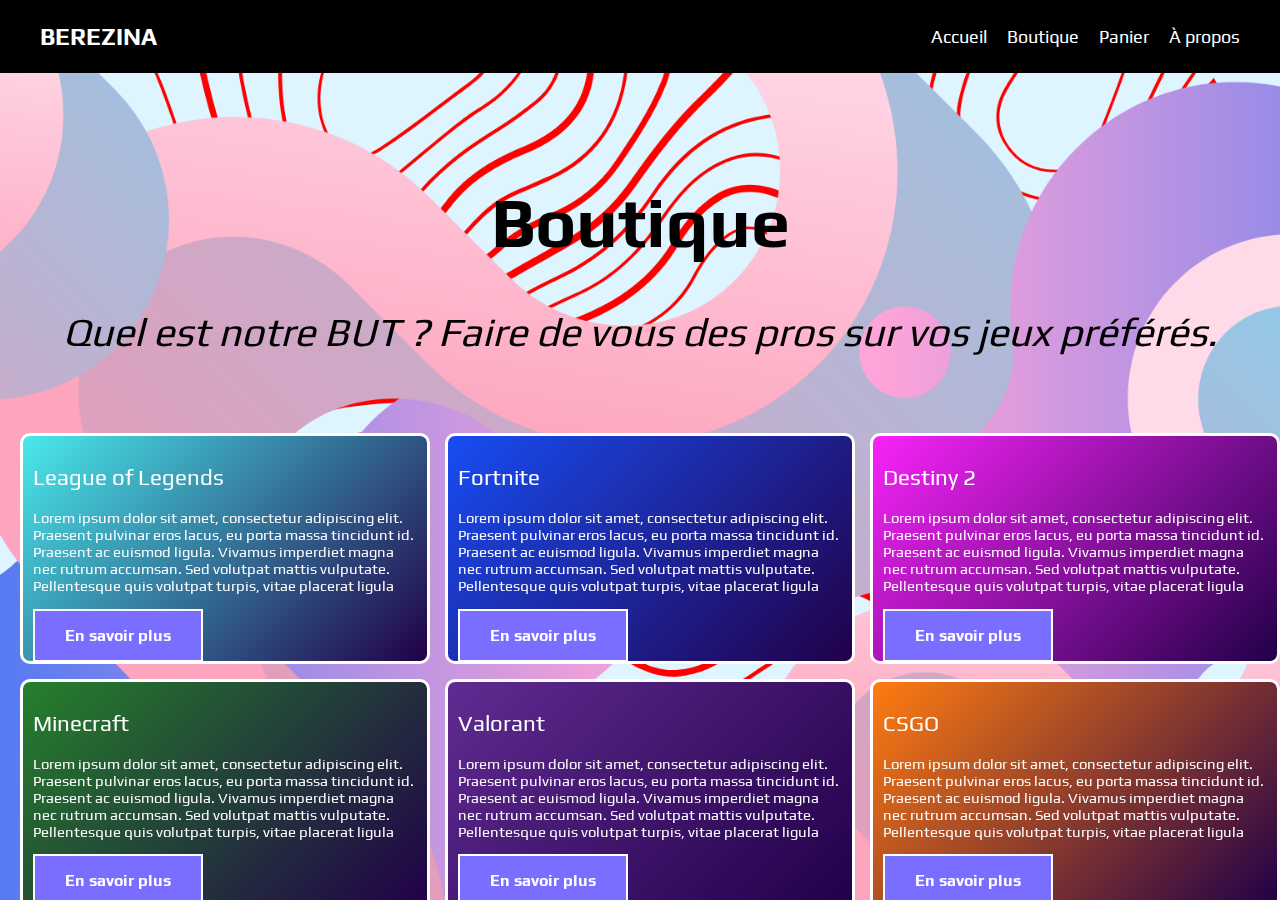
<file: boutique.html>
<!DOCTYPE html>
<html lang="fr">
<head>
    <meta charset="UTF-8">
    <meta name="viewport" content="width=device-width, initial-scale=1.0">
    <link rel="stylesheet" href="styles.css">
    
    <link rel="preconnect" href="https://fonts.googleapis.com">
    <link rel="preconnect" href="https://fonts.gstatic.com" crossorigin>
    <link href="https://fonts.googleapis.com/css2?family=Play:wght@400;700&display=swap" rel="stylesheet">
    <link href="PopUp.js" rel="script">
    <title>Boutique</title>
    
    <div id="Effet"></div>
    <header>
        <div class="header-style">
            <a href="index.html" class="logo">BEREZINA</a>
            <nav>
                <ul class="nav-bar">
                    <li><a href="index.html">Accueil</a></li>
                    <li><a href="boutique.html">Boutique</a></li>
                    <li><a href="panier.html">Panier</a></li>
                    <li><a href="propos.html">À propos</a></li>
                </ul>
            </nav>
        </div>
    </header>
</head> 
<body>
<!-- Contenu PopUp -->
    <div id="LeagueOfLegendsPopUp">
        <h1>La Formation League Of Legend</h1>
        <p>
            Plongez dans l’univers stratégique de League of Legends avec notre programme de coaching avancé. 
            Nos sessions vous apprendront à maîtriser chaque rôle, à affiner votre macro et micro gameplay, 
            ainsi qu’à développer des synergies d’équipe efficaces. Nous vous guiderons également sur la gestion des objectifs, 
            le contrôle de la carte et les décisions en late game, pour que vous puissiez grimper les rangs et devenir un joueur 
            incontournable.
        </p>
        <p style="font-style: italic;">Nom du maitre de jeu : M.Thomas Millon</p>
        <p style="font-style: italic;">Prix : 59.99€</p>
        <button class="BouttonBoutique">Ajouter au panier</button><br><br>
        <button class="BouttonBoutique" id="ClosePopupLeagueOfLegends">Fermer</button>
    </div>

    <div id="FortnitePopUp">
        <h1>La Formation Fortnite</h1>
        <p>
            Devenez un expert de Fortnite grâce à nos sessions de coaching qui couvrent toutes les facettes du jeu, 
            des bases de la construction rapide à la gestion des ressources et des rotations optimales. 
            Apprenez à anticiper vos adversaires, à tirer parti de l’environnement et à maîtriser l’art du combat dans un jeu où chaque seconde compte. 
            Que vous soyez débutant ou à la recherche d’un perfectionnement, 
            nous vous aiderons à atteindre le sommet de vos performances pour décrocher des victoires en Battle Royale.
        </p>
        <p style="font-style: italic;">Nom du maitre de jeu : M.Kevin Moulin</p>
        <p style="font-style: italic;">Prix : 9.99€</p>
        <button class="BouttonBoutique">Ajouter au panier</button><br><br>
        <button class="BouttonBoutique" id="ClosePopupFortnite">Fermer</button>
    </div>

    <div id="Destiny2PopUp">
        <h1>La Formation Destiny 2</h1>
        <p>
            Rejoignez notre programme de coaching pour Destiny 2 et améliorez votre maîtrise des armes, 
            des pouvoirs et des sous-classes pour devenir un Gardien redoutable. 
            Nous vous accompagnerons dans la compréhension des mécaniques des raids, 
            des Nightfalls et des activités PvP comme l'Épreuve. 
            Que vous souhaitiez optimiser votre build, perfectionner vos compétences en équipe ou conquérir les raids les plus difficiles, 
            notre coaching vous donnera tous les outils pour exceller dans l’univers de Destiny.
        </p>
        <p style="font-style: italic;">Nom du maitre de jeu : M.Yvan Tos</p>
        <p style="font-style: italic;">Prix : 17.99€</p>
        <button class="BouttonBoutique">Ajouter au panier</button><br><br>
        <button class="BouttonBoutique" id="ClosePopupDestiny2">Fermer</button>
    </div>

    <div id="MinecraftPopUp">
        <h1>La Formation Minecraft</h1>
        <p>
            Plongez dans l’univers du combat compétitif de Minecraft avec notre programme de coaching spécialisé en PvP. 
            Apprenez à maîtriser l’art des duels, à gérer efficacement votre équipement, et à optimiser vos attaques et défenses. 
            Nos coachs vous enseigneront des techniques avancées de combat, telles que le timing des coups, l’esquive et l’utilisation stratégique des potions et enchantements. 
            Que ce soit en arène, en factions ou en UHC, vous apprendrez à dominer vos adversaires et à perfectionner vos réflexes pour devenir un combattant redoutable.
        </p>
        <p style="font-style: italic;">Nom du maitre de jeu : M.Alan Wake</p>
        <p style="font-style: italic;">Prix : 39.99€</p>
        <button class="BouttonBoutique">Ajouter au panier</button><br><br>
        <button class="BouttonBoutique" id="ClosePopupMinecraft">Fermer</button>
    </div>

    <div id="ValorantPopUp">
        <h1>La Formation Valorant</h1>
        <p>
            Progressez rapidement dans Valorant en améliorant votre précision de tir, 
            vos stratégies d’équipe et votre gestion des capacités uniques de chaque agent. 
            Nos coachs vous guideront dans la lecture des situations de jeu, 
            l’adaptation de vos tactiques en fonction de l’ennemi, 
            ainsi que la communication efficace avec votre équipe. 
            Que vous soyez un débutant cherchant à comprendre les bases du jeu ou un joueur expérimenté visant les rangs les plus élevés, 
            notre coaching vous aidera à atteindre vos objectifs.
        </p>
        <p style="font-style: italic;">Nom du maitre de jeu : Pas de nom (Pseudo : POKO)</p>
        <p style="font-style: italic;">Prix : 109.99€</p>
        <button class="BouttonBoutique">Ajouter au panier</button><br><br>
        <button class="BouttonBoutique" id="ClosePopupValorant">Fermer</button>
    </div>

    <div id="CSGOPopUp">
        <h1>La Formation CSGO</h1>
        <p>
            Dominez le terrain avec notre coaching personnalisé sur Counter-Strike: Global Offensive 2. 
            Apprenez à maîtriser l’économie du jeu, à gérer vos positions défensives et offensives, 
            et à utiliser chaque arme à son plein potentiel. 
            Nos sessions vous aideront à perfectionner vos stratégies d’équipe, 
            à anticiper les mouvements ennemis et à prendre des décisions tactiques rapides qui feront de vous un leader sur le champ de bataille. 
            Optimisez vos capacités et préparez-vous à gravir les échelons du classement compétitif.
        </p>
        <p style="font-style: italic;">Nom du maitre de jeu : M.Mike Upsid</p>
        <p style="font-style: italic;">Prix : 4.99€</p>
        <button class="BouttonBoutique">Ajouter au panier</button><br><br>
        <button class="BouttonBoutique" id="ClosePopupCSGO">Fermer</button>
    </div>

    <div id="RocketLeaguePopUp">
        <h1>La Formation Rocket League</h1>
        <p>
            Prenez le contrôle total de votre voiture et perfectionnez votre style de jeu dans Rocket League avec nos séances de coaching spécialisées. 
            Nous vous enseignerons les techniques avancées de dribble, les passes aériennes, le positionnement défensif et offensif ainsi que la coordination avec vos coéquipiers pour marquer des buts décisifs. 
            Que vous jouiez en solo ou en équipe, notre coaching vous permettra de maîtriser l’aspect technique et stratégique du jeu afin de dominer vos adversaires dans l’arène.
        </p>
        <p style="font-style: italic;">Nom du maitre de jeu : M.Domi Jidam</p>
        <p style="font-style: italic;">Prix : 1.99€</p>
        <button class="BouttonBoutique">Ajouter au panier</button><br><br>
        <button class="BouttonBoutique" id="ClosePopupRocketLeague">Fermer</button>
    </div>

<!-- Contenu Site -->
    <div id="BackGround"><br><br><br><br><br><br>
        <div id="BoutiqueMain">
            <h1 id="TitreBoutique">Boutique</h1>
            <p id="SloguanBoutique"> Quel est notre BUT ? Faire de vous des pros sur vos jeux préférés. </p><br><br>
            <div class="Formations">
                <div class="Articles" id="LeagueOfLegends">
                    <h2>League of Legends</h2>
                    <p>
                        Lorem ipsum dolor sit amet, consectetur adipiscing elit. 
                        Praesent pulvinar eros lacus, eu porta massa tincidunt id. 
                        Praesent ac euismod ligula. 
                        Vivamus imperdiet magna nec rutrum accumsan. 
                        Sed volutpat mattis vulputate. 
                        Pellentesque quis volutpat turpis, vitae placerat ligula
                    </p>   
                    <button class="BouttonBoutique" id="OpenPopupLeagueOfLegends">En savoir plus</button>
                </div>
                <div class="Articles" id="Fortnite">
                    <h2>Fortnite</h2>
                    <p>
                        Lorem ipsum dolor sit amet, consectetur adipiscing elit. 
                        Praesent pulvinar eros lacus, eu porta massa tincidunt id. 
                        Praesent ac euismod ligula. 
                        Vivamus imperdiet magna nec rutrum accumsan. 
                        Sed volutpat mattis vulputate. 
                        Pellentesque quis volutpat turpis, vitae placerat ligula
                    </p>
                    <button class="BouttonBoutique" id="OpenPopupFortnite">En savoir plus</button>
                </div>
                <div class="Articles" id="Destiny2">
                    <h2>Destiny 2</h2>
                    <p>
                        Lorem ipsum dolor sit amet, consectetur adipiscing elit. 
                        Praesent pulvinar eros lacus, eu porta massa tincidunt id. 
                        Praesent ac euismod ligula. 
                        Vivamus imperdiet magna nec rutrum accumsan. 
                        Sed volutpat mattis vulputate. 
                        Pellentesque quis volutpat turpis, vitae placerat ligula
                    </p>
                    <button class="BouttonBoutique" id="OpenPopupDestiny2">En savoir plus</button>
                </div>

                <div class="Articles" id="Minecraft">
                    <h2>Minecraft</h2>
                    <p>
                        Lorem ipsum dolor sit amet, consectetur adipiscing elit. 
                        Praesent pulvinar eros lacus, eu porta massa tincidunt id. 
                        Praesent ac euismod ligula. 
                        Vivamus imperdiet magna nec rutrum accumsan. 
                        Sed volutpat mattis vulputate. 
                        Pellentesque quis volutpat turpis, vitae placerat ligula
                    </p>
                    <button class="BouttonBoutique" id="OpenPopupMinecraft">En savoir plus</button>
                </div>
                
                <div class="Articles" id="Valorant">
                    <h2>Valorant</h2>
                    <p>
                        Lorem ipsum dolor sit amet, consectetur adipiscing elit. 
                        Praesent pulvinar eros lacus, eu porta massa tincidunt id. 
                        Praesent ac euismod ligula. 
                        Vivamus imperdiet magna nec rutrum accumsan. 
                        Sed volutpat mattis vulputate. 
                        Pellentesque quis volutpat turpis, vitae placerat ligula
                    </p>
                    <button class="BouttonBoutique" id="OpenPopupValorant">En savoir plus</button>
                </div>

                <div class="Articles" id="CSGO">
                    <h2>CSGO</h2>
                    <p>
                        Lorem ipsum dolor sit amet, consectetur adipiscing elit.
                    Praesent pulvinar eros lacus, eu porta massa tincidunt id. 
                    Praesent ac euismod ligula. 
                    Vivamus imperdiet magna nec rutrum accumsan. 
                    Sed volutpat mattis vulputate. 
                    Pellentesque quis volutpat turpis, vitae placerat ligula
                    </p>
                    <button class="BouttonBoutique" id="OpenPopupCSGO">En savoir plus</button>
                </div>

                <div class="Articles" id="RocketLeague">
                    <h2>Rocket League</h2>
                    <p>
                        Lorem ipsum dolor sit amet, consectetur adipiscing elit. 
                        Praesent pulvinar eros lacus, eu porta massa tincidunt id. 
                        Praesent ac euismod ligula. 
                        Vivamus imperdiet magna nec rutrum accumsan. 
                        Sed volutpat mattis vulputate. 
                        Pellentesque quis volutpat turpis, vitae placerat ligula
                    </p>
                    <button class="BouttonBoutique" id="OpenPopupRocketLeague">En savoir plus</button>
                </div>
            </div>
        </div>
        <footer>
            <p style="text-align: center;">&copy; ABID--FONTAINE Lïam 2024 - Tous droits réservés</p>
        </footer>
    </div>

    <script src="PopUp.js"></script>
    
</body>
</html>
</file>
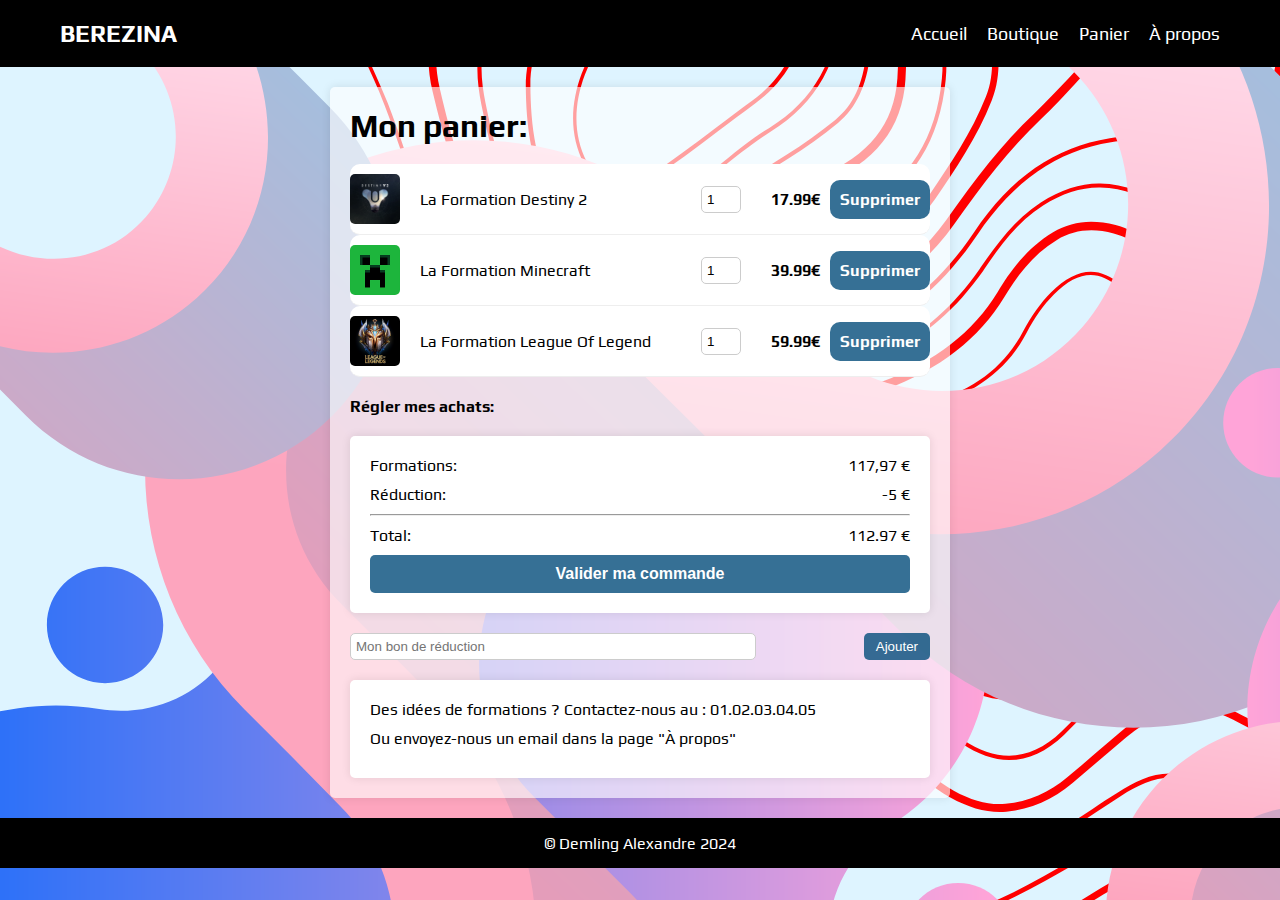
<file: panier.html>
<!DOCTYPE html>
<html lang="fr">
<head>
    <meta charset="UTF-8">
    <meta name="viewport" content="width=device-width, initial-scale=1.0">
    <link rel="stylesheet" href="panier.css">
    <link rel="preconnect" href="https://fonts.googleapis.com">
    <link rel="preconnect" href="https://fonts.gstatic.com" crossorigin>
    <link href="https://fonts.googleapis.com/css2?family=Play:wght@400;700&display=swap" rel="stylesheet">
    <title>Panier</title>
    </head>
    
    <header>
        <div class="header-style">
            <h1 class="logo">BEREZINA</h1>
            <nav>
                <ul class="nav-bar">
                    <li><a href="index.html">Accueil</a></li>
                    <li><a href="boutique.html">Boutique</a></li>
                    <li><a href="panier.html">Panier</a></li>
                    <li><a href="propos.html">À propos</a></li>
                </ul>
            </nav>
        </div>
    </header>
<body>
    <main>
        <section class="panier">
            <h1>Mon panier:</h1>

            <div class="services">
                <div class="service">
                    <div class="service-info">
                        <img src="Img/destiny2.webp" alt="destiny2">
                        <div>
                            <p>La Formation Destiny 2</p>
                            
                        </div>
                    </div>
                    <div class="service-value">
                        <input type="number" value="1" min="1">
                        <p>17.99€</p>
                        <div class="bouton ">
                            <p>Supprimer</p>
                        </div> 
                    </div>
                </div>

                <div class="service">
                    <div class="service-info">
                        <img src="Img/Minecraft-creeper-face.jpg" alt="minecraft">
                        <div>
                            <p>La Formation Minecraft</p>
                            
                        </div>
                    </div>
                    <div class="service-value">
                        <input type="number" value="1" min="1">
                        <p>39.99€</p>
                        <div class="bouton ">
                            <p>Supprimer</p>
                    </div>
                </div>
                </div>

                <div class="service">
                    <div class="service-info">
                        <img src="Img/league.jpg" alt="League of legend">
                        <div>
                            <p>La Formation League Of Legend</p>
                            
                        </div>
                    </div>
                    <div class="service-value">
                        <input type="number" value="1" min="1">
                        <p>59.99€</p>
                    
                    <div class="bouton ">
                        <p>Supprimer</p>
                    </div>
                </div>
                </div>
            </div>

            <div class="regler-achat">
                <a href="#">Régler mes achats:</a>
            </div>

            <div class="le-total">
                <div class="vrai-total">
                    <p>Formations: <span>117,97 €</span></p>
                    <p>Réduction: <span>-5 €</span></p>
                    <hr>
                    <p>Total: <span>112.97 €</span></p>
                    <button>Valider ma commande</button>
                </div>
                <div class="reduc-code">
                    <input type="text" placeholder="Mon bon de réduction">
                    <button>Ajouter</button>
                </div>
                <div class="idee-section">
                    <p>Des idées de formations ? Contactez-nous au : 01.02.03.04.05</p>
                    <p> Ou envoyez-nous un email dans la page "À propos"</p>
                </div>
            </div>  
        </section>
    </main>

</body>
<footer>
    <p style="text-align: center;">&copy; Demling Alexandre 2024 </p>
</footer>
</html>
</file>
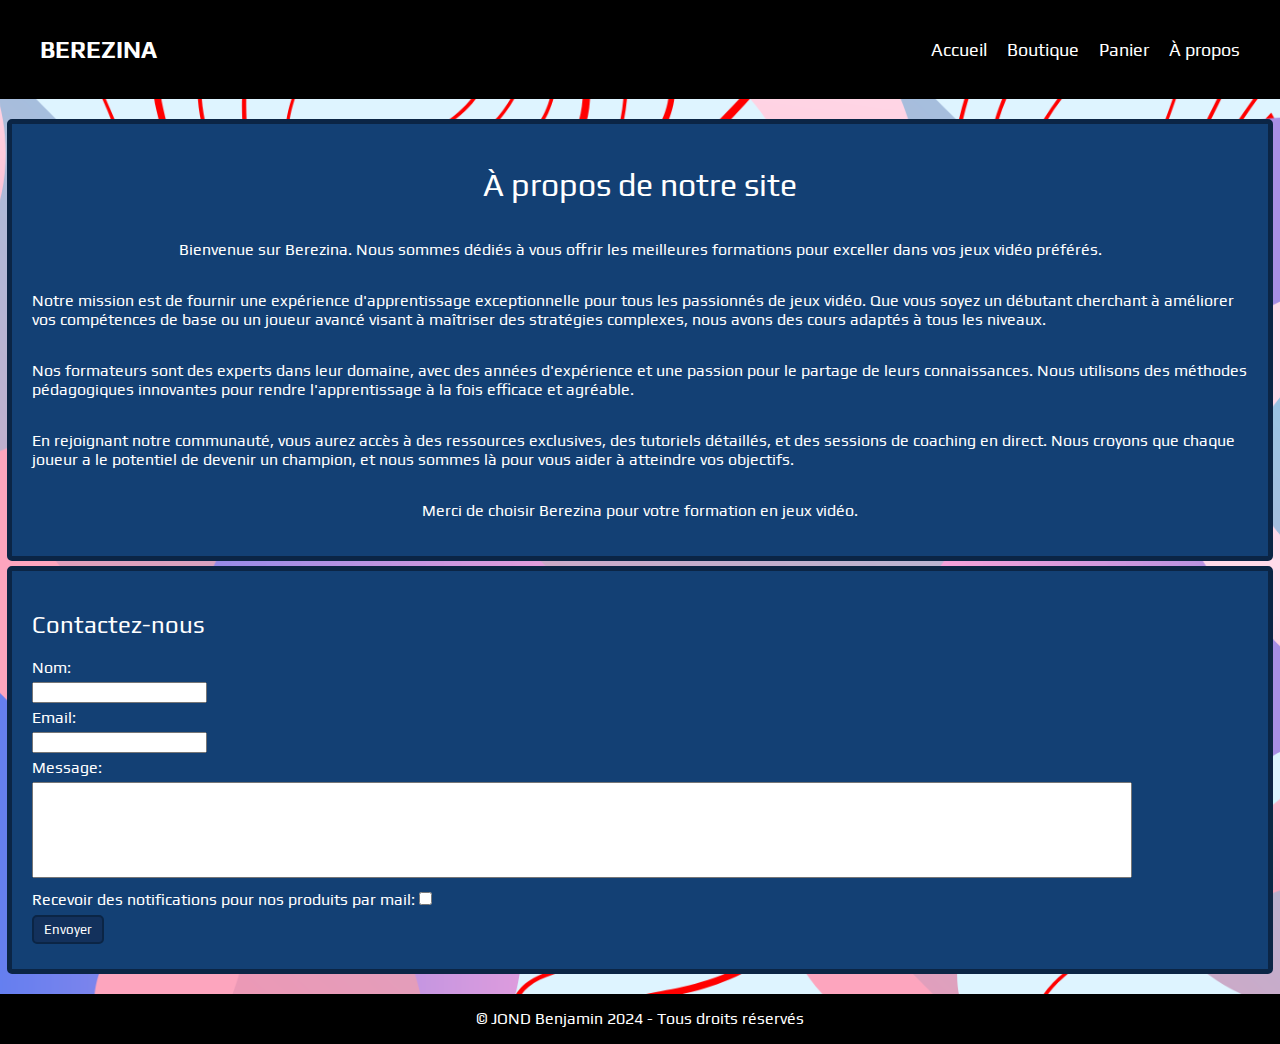
<file: propos.html>
<!DOCTYPE html>
<html lang="en">
<head>
    <meta charset="UTF-8">
    <meta name="viewport" content="width=device-width, initial-scale=1.0">
    <link rel="stylesheet" href="styles.css">
    <link rel="stylesheet" href="apropos.css">
    <link rel="preconnect" href="https://fonts.googleapis.com">
    <link rel="preconnect" href="https://fonts.gstatic.com" crossorigin>
    <link href="https://fonts.googleapis.com/css2?family=Play:wght@400;700&display=swap" rel="stylesheet">
    <title>À propos</title>
</head>

<body>
    <header>
    <div class="header-style">
        <h1 class="logo">BEREZINA</h1>
        <nav>
            <ul class="navbar">
                <li><a href="index.html">Accueil</a></li>
                <li><a href="boutique.html">Boutique</a></li>
                <li><a href="panier.html">Panier</a></li>
                <li><a href="propos.html">À propos</a></li>
            </ul>
        </nav>
    </div>
    </header>

<body>
    <section class=contenu id="about">
        <h1>À propos de notre site</h1>
        <p>Bienvenue sur Berezina. Nous sommes dédiés à vous offrir les meilleures formations pour exceller dans vos jeux vidéo préférés.</p>
        <p>Notre mission est de fournir une expérience d'apprentissage exceptionnelle pour tous les passionnés de jeux vidéo. Que vous soyez un débutant cherchant à améliorer vos compétences de base ou un joueur avancé visant à maîtriser des stratégies complexes, nous avons des cours adaptés à tous les niveaux.</p>
        <p>Nos formateurs sont des experts dans leur domaine, avec des années d'expérience et une passion pour le partage de leurs connaissances. Nous utilisons des méthodes pédagogiques innovantes pour rendre l'apprentissage à la fois efficace et agréable.</p>
        <p>En rejoignant notre communauté, vous aurez accès à des ressources exclusives, des tutoriels détaillés, et des sessions de coaching en direct. Nous croyons que chaque joueur a le potentiel de devenir un champion, et nous sommes là pour vous aider à atteindre vos objectifs.</p>
        <p>Merci de choisir Berezina pour votre formation en jeux vidéo.</p>
    </section>

    <section id="contact">
        <h2>Contactez-nous</h2>
        <form >
            <label for="name">Nom:</label>
            <br>
            <input type="text" id="name" name="name" required>
            <br>
            <label for="email">Email:</label>
            <br>
            <input type="email" id="email" name="email" required>
            <br>
            <label for="message">Message:</label>
            <br>
            <textarea id="message" name="message" rows="6" required style="resize: none; width: 90%;"></textarea>
            <br>
            <label for="notification">Recevoir des notifications pour nos produits par mail:</label>
            <input type="checkbox" id="notification" name="notification">
            <br>
            <button type="submit">Envoyer</button>
        </form>
    </section>
    <footer>
        <p style="text-align: center;">&copy; JOND Benjamin 2024 - Tous droits réservés</p>
    </footer>
</body>
</html>
</file>
<file: styles.css>
* {
    font-family: "Play", sans-serif; /* À voir */
    font-weight: 400;
    font-style: normal;
    color: white; /* À voir */
}

body{
    background-size:cover;
    margin: 0;
    padding: 0;
    box-sizing: border-box;
}

#BackGround{
    position: fixed;
    top: 0;
    left: 0;
    width: 100%;
    height: 100%;
    z-index: -1;
    background-image: url("Img/BackGroundSiteModern.png");
    background-position: center;
    background-size: cover;
    box-sizing: border-box;
    overflow: auto;
}

footer{
    background-color: #000000;
    display: flex;
    padding: 0px;
    height: 50px;
    justify-content: center;
    align-items:center;
}



header {
    z-index: 1;
    background-color: #000000;
    color: #fff;
    padding: 10px 0;
}

.header-style {
    display: flex;
    align-items: center;
    justify-content: space-between;
    max-width: 1200px;
    margin: 0 auto;
    padding: 0 20px;
}



.logo {
    text-decoration: none;
    font-size: 24px;
    font-weight: bold;
}

.nav-bar {
    list-style: none;
    display: flex;
    gap: 20px;
}

.nav-bar li {
    position: relative;
}

.nav-bar a {
    text-decoration: none;
    color: #fff;
    font-size: 18px;
    padding: 5px 0;
}

.nav-bar a:hover {
    color: #382cba;
}




#TitreBoutique{
    color:black;
    font-size:70px; 
    font-weight: 700;
}
#SloguanBoutique{
    color:black;
    font-style: italic; 
    font-weight: 500;
    font-size: 40px;
}

#BoutiqueMain{
    padding: 10px;
    margin : 10px;
    border-radius: 10px;
    display:block;
    position:static;
    text-align: center;
}

.Formations{
    gap:15px;
    display:grid;
    grid-template-columns: repeat(3, 1fr);
    justify-content:left;
    align-items: center;
    font-size: calc(0.6vw + 0.6vh + 0.2vmin);
}

.Articles{
    border: 3px solid #FFFFFF;
    background-color: #602b92; /* À voir */
    border-radius: 10px;
    text-align: left;
    padding: 10px;
    width: 30vw;
    height: 16vw;
    transition: transform 0.3s ease-in-out;
}

.Articles:hover{
    transform: scale(1.1);
    transition: transform 0.3s ease-in-out;
}


#logo{
    position:absolute;
    justify-items: center;
    align-items: center;
    height: 100px;
    width: 100px;
}

.BouttonBoutique{
    background-color:#796eff;
    border : 2px solid white;
    color : white;
    text-align: center;
    font-weight: 800;
    justify-content: center;
    font-size:16px;
    cursor:pointer;
    padding:15px 30px;
}
.BouttonBoutique:hover{
    background-color: #5e52f7;
}


#LeagueOfLegendsPopUp{
    z-index: 4;
    display: none;
    position: fixed;
    z-index: 4s;
    background: linear-gradient(180deg,#48e9eb, #210048);
    border: 2px solid #FFFFFF;
    padding: 20px;
    border-radius: 15px;
    text-align: left;
    width: 50vw;
    height: 40vw;
    top: 50%;
    left: 50%;
    transform: translate(-50%, -50%);
}

#FortnitePopUp{
    z-index: 4;
    display: none;
    position: fixed;
    z-index: 4s;
    background: linear-gradient(180deg,#184df3, #210048);
    border: 2px solid #FFFFFF;
    padding: 20px;
    border-radius: 15px;
    text-align: left;
    width: 50vw;
    height: 40vw;
    top: 50%;
    left: 50%;
    transform: translate(-50%, -50%);
}

#Destiny2PopUp{
    z-index: 4;
    display: none;
    position: fixed;
    z-index: 4s;
    background: linear-gradient(180deg,#f923f9, #210048);
    border: 2px solid #FFFFFF;
    padding: 20px;
    border-radius: 15px;
    text-align: left;
    width: 50vw;
    height: 40vw;
    top: 50%;
    left: 50%;
    transform: translate(-50%, -50%);
}


#MinecraftPopUp{
    z-index: 4;
    display: none;
    position: fixed;
    z-index: 4s;
    background: linear-gradient(180deg,#25802b, #210048);
    border: 2px solid #FFFFFF;
    padding: 20px;
    border-radius: 15px;
    text-align: left;
    width: 50vw;
    height: 40vw;
    top: 50%;
    left: 50%;
    transform: translate(-50%, -50%);

}

#ValorantPopUp{
    z-index: 4;
    display: none;
    position: fixed;
    z-index: 4s;
    background: linear-gradient(180deg,#602b92, #210048);
    border: 2px solid #FFFFFF;
    padding: 20px;
    border-radius: 15px;
    text-align: left;
    width: 50vw;
    height: 40vw;
    top: 50%;
    left: 50%;
    transform: translate(-50%, -50%);

}

#CSGOPopUp{
    z-index: 4;
    display: none;
    position: fixed;
    z-index: 4s;
    background: linear-gradient(180deg,#ff7c10, #210048);
    border: 2px solid #FFFFFF;
    padding: 20px;
    border-radius: 15px;
    text-align: left;
    width: 50vw;
    height: 40vw;
    top: 50%;
    left: 50%;
    transform: translate(-50%, -50%);

}

#RocketLeaguePopUp{
    z-index: 4;
    display: none;
    position: fixed;
    z-index: 4s;
    background: linear-gradient(180deg,#fc272f, #210048);
    border: 2px solid #FFFFFF;
    padding: 20px;
    border-radius: 15px;
    text-align: left;
    width: 50vw;
    height: 40vw;
    top: 50%;
    left: 50%;
    transform: translate(-50%, -50%);

}

#Effet{
    display: none;
    z-index:3;
    position: fixed;
    background: rgba(0, 0, 0, 0.6);
    height: 100%;
    width: 100%;

}

#Fortnite{
    background: linear-gradient(135deg, #184df3, #210048);
}

#Minecraft{
    background: linear-gradient(135deg, #25802b, #210048);
}
#LeagueOfLegends{
    background: linear-gradient(135deg, #48e9eb, #210048);
}
#Destiny2{
    background: linear-gradient(135deg, #f923f9, #210048);
}
#CSGO{
    background: linear-gradient(135deg, #ff7c10, #210048);
}
#RocketLeague{
    background: linear-gradient(135deg, #fc272f, #210048);
}
#Valorant{
    background: linear-gradient(135deg, #602b92, #210048);
}


@media screen and (max-width:500px) {
    .Formations{
        gap:10px;
        display:grid;
        grid-template-columns: repeat(2, 1fr);
        align-items: center;
        justify-content: center; /* Align content to the center */
        font-size: calc(0.6vw + 0.6vh + 0.2vmin);
    }
    .Articles{
        border-radius: 15px;
        text-align: left;
        padding: 10px;
        width: 40vw;
        height:90%;
        margin: 0 auto; /* Center the articles */
    }
    .BouttonBoutique{
        background-color:#5647ff;
        border : 2px solid white;
        color : black;
        text-align: center;
        font-weight: 800;
        justify-content: center;
        font-size:10px;
        cursor:pointer;
        padding:10px 15px;
    }
    #LeagueOfLegendsPopUp{
        width: 70%;
        height: 80%;
    }
    #FortnitePopUp{
        width: 70%;
        height: 80%;
    }
    #Destiny2PopUp{
        width: 70%;
        height: 80%;
    }
    #MinecraftPopUp{
        width: 70%;
        height: 85%;
    }
    #ValorantPopUp{
        width: 70%;
        height: 80%;
    }
    #CSGOPopUp{
        width: 70%;
        height: 80%;
    }
    #RocketLeaguePopUp{
        width: 70%;
        height: 80%;
    }
    
}

@media screen and (min-width:500px) and (max-width:1200px) {
    .Formations{
        gap:10px;
        display:grid;
        grid-template-columns: repeat(2, 1fr);
        align-items: center;
        font-size: calc(0.6vw + 0.6vh + 0.2vmin);
    }
    
    .Articles{
        border-radius: 15px;
        text-align: left;
        padding: 10px;
        width: 40vw;
        height:90%;
    }
    .BouttonBoutique{
        background-color:#92ff6e;
        border : 2px solid white;
        color : white;
        text-align: center;
        font-weight: 800;
        justify-content: center;
        font-size:12px;
        cursor:pointer;
        padding:10px 20px;
    }
    #LeagueOfLegendsPopUp{
        width: 70%;
        height: 70%;
    }
    #FortnitePopUp{
        width: 70%;
        height: 70%;
    }
    #Destiny2PopUp{
        width: 70%;
        height: 70%;
    }
    #MinecraftPopUp{
        width: 70%;
        height: 70%;
    }
    #ValorantPopUp{
        width: 70%;
        height: 70%;
    }
    #CSGOPopUp{
        width: 70%;
        height: 70%;
    }
    #RocketLeaguePopUp{
        width: 70%;
        height: 70%;
    }

}
</file>
<file: panier.css>
* {
    margin: 0;
    padding: 0;
    box-sizing: border-box;
}

header {
    background-color: #000;
    color: #fff;
    padding: 20px 0;
    position: sticky;  
    top: 0%;       
    width: 100%;     
    z-index: 1000;
}

.header-style {
    display: flex;
    align-items: center;
    justify-content: space-between;
    max-width: 1200px;
    margin: 0 auto;
    padding: 0 20px;
}



.logo {
    font-size: 24px;
    font-weight: bold;
}

.nav-bar {
    list-style: none;
    display: flex;
    gap: 20px;
}

.nav-bar li {
    position: relative;
}

.nav-bar a {
    text-decoration: none;
    color: #fff;
    font-size: 18px;
    padding: 5px 0;
}

.nav-bar a:hover {
    color: #382cba;
}


body {
    font-family:  "Play" ,sans-serif;
    background-image: url("Img/BackGroundSiteModern.png");
    position: static;
}


main {
    display: flex;
    justify-content: center;
    padding: 20px;
}

.panier {
    width: 50%;
    background-color: rgba(255, 255, 255, 0.622);
    padding: 20px;
    border-radius: 5px;
    box-shadow: 0 0 10px rgba(0, 0, 0, 0.1);
}

.panier h1 {
    margin-bottom: 20px;
}

.services {
    margin-bottom: 20px;
}

.service {
    display: flex;
    background-color: rgb(255, 255, 255);
    border-radius: 10px;
    justify-content: space-between;
    align-items: center;
    padding: 10px 0;
    border-bottom: 1px solid #eee;
}

.service-info {
    display: flex;
    align-items: center;
}

.service-info img {
    border-radius: 5px;
    width: 50px;
    height: 50px;
    margin-right: 20px;
}

.service-value {
    display: flex;
    align-items: center;
}



.service-value input {
    width: 40px;
    padding: 5px;
    margin-right: 20px;
    border: 1px solid #ccc;
    border-radius: 5px;
}

.service-value p {
    font-size: 16px;
    font-weight: bold;
    margin: 10px 10px 10px 10px;
}

.bouton{
    background-color: #0a517ed1;
    color: rgb(255, 255, 255);
    border-radius: 10px;
}

.bouton:hover{
    background-color: rgb(35, 2, 126);
    cursor: pointer;
}

.regler-achat a {
    text-decoration: none;
    color: #000000;
    font-weight: bold;
    display: block;
    margin-top: 10px;
}

.le-total {
    margin-top: 20px;
}

.vrai-total {
    background-color: white;
    padding: 20px;
    border-radius: 5px;
    box-shadow: 0 0 10px rgba(0, 0, 0, 0.1);
    margin-bottom: 20px;
}

.vrai-total p {
    display: flex;
    justify-content: space-between;
    margin-bottom: 10px;
}

.vrai-total hr {
    margin: 10px 0;
}

.vrai-total button {
    width: 100%;
    padding: 10px;
    background-color: #0a517ed1;
    color: white;
    border: none;
    cursor: pointer;
    font-size: 16px;
    font-weight: bold;
    border-radius: 5px;
}

.vrai-total button:hover{
    background-color: rgb(35, 2, 126);
    cursor: pointer;
}

.reduc-code {
    display: flex;
    justify-content: space-between;
    align-items: center;
    margin-bottom: 20px;
}

.reduc-code input {
    width: 70%;
    padding: 5px;
    border: 1px solid #ccc;
    border-radius: 5px;
}

.reduc-code button {
    padding: 6px 12px;
    background-color: #0a517ed1;
    color: white;
    border: none;
    cursor: pointer;
    border-radius: 5px;
}

.reduc-code button:hover{
    background-color: rgb(35, 2, 126);
    cursor: pointer;
}

.idee-section {
    background-color: white;
    padding: 20px;
    border-radius: 5px;
    box-shadow: 0 0 10px rgba(0, 0, 0, 0.1);
}

.idee-section p {
    margin-bottom: 10px;
}

.idee-section ul {
    list-style: none;
}

.idee-section ul li {
    margin-bottom: 5px;
}
footer{
    background-color: #000000;
    color: #fff;
    display: flex;
    padding: 0px;
    height: 50px;
    justify-content: center;
    align-items:center;
}
</file>
<file: apropos.css>
body {
    margin: 0;
    padding: 0;
    font-family: 'Roboto', sans-serif;
    display: flex;
    flex-direction: column;
    min-height: 100vh;
    color: #000;
    background-image: url("Img/BackGroundSiteModern.png");
    background-position:center;
    background-size: 110em;
    box-sizing: border-box;
}

#contact {
    padding: 20px;
    margin-top: 5px;
    border-radius: 5px;
    display: flex;
    flex-direction: column;
    border: 5px solid #0B2545;
    position: relative;
    bottom: 20px;
    left: 50%;
    transform: translateX(-50%);
    background-color: #134074;
    width: 95%;
}

#contact input {
    margin: 5px 0;
    color: #000;
}

#contact button {
    margin: 5px 0;
    background-color: #13315c;
    border: 2px solid #0B2545;
    border-radius: 5px;
    padding: 5px 10px;
    cursor: pointer;
}

#contact textarea {
    margin: 5px 0;
    color: #000;
}

#about {
    display: flex;
    flex-direction: column;
    align-items: center;
    padding: 20px;
    margin-top: 40px;
    border-radius: 5px;
    border: 5px solid #0B2545;
    background-color: #134074;
    color: white;
    width: 95%;
    position: relative;
    bottom: 20px;
    left: 50%;
    transform: translateX(-50%);
}

@media (max-width: 600px) {
    body {
        padding: 10px;
    }

    #contact {
        padding: 10px;
        margin-top: 10px;
        width: 100%;
        bottom: 10px;
        border: 2px solid #0B2545;
    }

    #contact input, #contact textarea {
        font-size: 14px;
    }

    #contact button {
        padding: 10px;
        font-size: 14px;
    }

    footer {
        padding: 5px 0;
        font-size: 14px;
    }

    #about {
        padding: 10px;
        margin-top: 20px;
        width: 100%;
        bottom: 10px;
        border: 2px solid #0B2545;
    }
}

.navbar {
    list-style: none;
    display: flex;
    gap: 20px;
}

.navbar li {
    position: relative;
}

.navbar a {
    text-decoration: none;
    color: #fff;
    font-size: 18px;
    padding: 5px 0;
}

.navbar a:hover {
    color: #382cba;
}

.logo {
    font-size: 24px;
    font-weight: bold;
}

header {
    background-color: #000;
    color: #fff;
    padding: 20px 0;
    position: sticky;
    top: 0;
    z-index: 1000;
}

.header-style {
    display: flex;
    align-items: center;
    justify-content: space-between;
    max-width: 1200px;
    margin: 0 auto;
    padding: 0 20px;
}

@media (max-width: 600px) {
    .navbar {
        flex-direction: column;
        gap: 10px;
        align-items: center;
    }

    .navbar a {
        font-size: 16px;
    }

    .logo {
        font-size: 20px;
    }

    .header-style {
        flex-direction: column;
        align-items: center;
    }

    header {
        position: static;
    }
}
</file>
